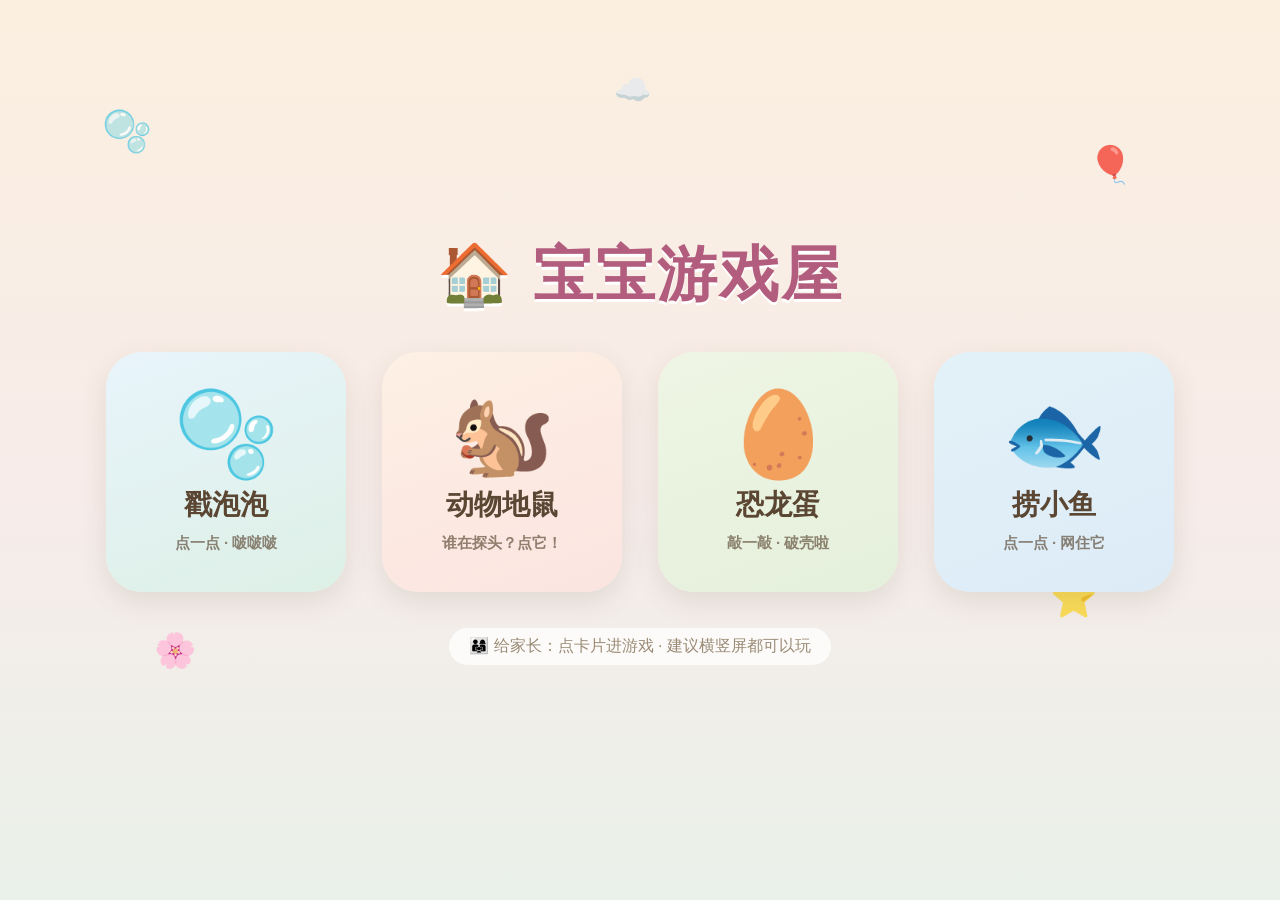
<file: index.html>
<!DOCTYPE html>
<html lang="zh-CN">
<head>
<meta charset="UTF-8">
<meta name="viewport" content="width=device-width, initial-scale=1.0, maximum-scale=1.0, user-scalable=no, viewport-fit=cover">
<meta name="apple-mobile-web-app-capable" content="yes">
<title>宝宝游戏屋 🏠</title>
<style>
  * { margin: 0; padding: 0; box-sizing: border-box; user-select: none; -webkit-user-select: none; -webkit-touch-callout: none; }
  html, body { width: 100%; height: 100%; overflow: hidden; position: fixed; }
  body {
    font-family: "PingFang SC", "Hiragino Sans GB", sans-serif;
    touch-action: none; overscroll-behavior: none;
    background: #F2EFE9;   /* 兜底色 */
  }

  /* 全屏背景层（iPad Safari 不渲染 body 渐变，用独立层） */
  #bg {
    position: fixed; inset: 0; z-index: 0; pointer-events: none;
    background: linear-gradient(180deg, #FBEFE0 0%, #F7ECE9 55%, #EAF1EA 100%);
  }

  /* 漂浮的装饰 emoji */
  .float {
    position: absolute; z-index: 1; pointer-events: none; opacity: .8;
    animation: floaty linear infinite;
  }
  @keyframes floaty {
    from { transform: translateY(0) rotate(-6deg); }
    50%  { transform: translateY(-18px) rotate(6deg); }
    to   { transform: translateY(0) rotate(-6deg); }
  }

  #wrap {
    position: relative; z-index: 5;
    height: 100%;
    display: flex; flex-direction: column; align-items: center; justify-content: center;
    gap: clamp(20px, 4vh, 36px);
    padding: max(20px, env(safe-area-inset-top)) 20px calc(20px + env(safe-area-inset-bottom));
  }

  h1 {
    font-size: clamp(34px, 8vw, 60px); color: #B25D7E;
    text-shadow: 0 3px 0 #fff;
    letter-spacing: 2px;
  }

  /* 游戏入口卡片 */
  .cards {
    display: flex; gap: clamp(16px, 4vw, 36px);
    flex-wrap: wrap; justify-content: center;
  }
  a.card {
    display: flex; flex-direction: column; align-items: center; justify-content: center;
    gap: 10px; text-decoration: none;
    width: clamp(150px, 34vw, 240px);
    height: clamp(150px, 34vw, 240px);
    border-radius: 36px;
    color: #5A4632; font-weight: 800;
    box-shadow: 0 10px 28px rgba(90,70,50,.12);
    transition: transform .15s ease;
    cursor: pointer;
  }
  a.card:active { transform: scale(.95); }
  .card .icon { font-size: clamp(52px, 12vw, 84px); line-height: 1; }
  .card .name { font-size: clamp(20px, 4.5vw, 28px); }
  .card .tag  { font-size: clamp(12px, 2.5vw, 15px); font-weight: 600; opacity: .65; }

  .card.bubble  { background: linear-gradient(160deg, #E8F4FB 0%, #DDF0E6 100%); }
  .card.mole    { background: linear-gradient(160deg, #FDF0E4 0%, #FBE4E0 100%); }
  .card.egg     { background: linear-gradient(160deg, #EFF5E4 0%, #E4F0DC 100%); }
  .card.fish    { background: linear-gradient(160deg, #E3F2F8 0%, #DCEBF6 100%); }

  /* 家长提示 */
  .tip {
    font-size: clamp(13px, 2.8vw, 16px); color: #9B8B76;
    background: rgba(255,255,255,.75);
    padding: 8px 20px; border-radius: 999px;
  }
</style>
</head>
<body>

<div id="bg"></div>

<!-- 漂浮装饰 -->
<div class="float" style="left:8%;  top:12%; font-size:40px; animation-duration:4s;">🫧</div>
<div class="float" style="left:85%; top:16%; font-size:36px; animation-duration:5s;">🎈</div>
<div class="float" style="left:12%; top:70%; font-size:34px; animation-duration:6s;">🌸</div>
<div class="float" style="left:82%; top:64%; font-size:38px; animation-duration:4.5s;">⭐</div>
<div class="float" style="left:48%; top:8%;  font-size:30px; animation-duration:7s;">☁️</div>

<div id="wrap">
  <h1>🏠 宝宝游戏屋</h1>

  <div class="cards">
    <a class="card bubble" href="bubble.html">
      <div class="icon">🫧</div>
      <div class="name">戳泡泡</div>
      <div class="tag">点一点 · 啵啵啵</div>
    </a>

    <a class="card mole" href="mole.html">
      <div class="icon">🐿️</div>
      <div class="name">动物地鼠</div>
      <div class="tag">谁在探头？点它！</div>
    </a>

    <a class="card egg" href="egg.html">
      <div class="icon">🥚</div>
      <div class="name">恐龙蛋</div>
      <div class="tag">敲一敲 · 破壳啦</div>
    </a>

    <a class="card fish" href="fish.html">
      <div class="icon">🐟</div>
      <div class="name">捞小鱼</div>
      <div class="tag">点一点 · 网住它</div>
    </a>
  </div>

  <div class="tip">👨‍👩‍👧 给家长：点卡片进游戏 · 建议横竖屏都可以玩</div>
</div>

<script>
// 空着：所有卡片都已可点
</script>
</body>
</html>
</file>
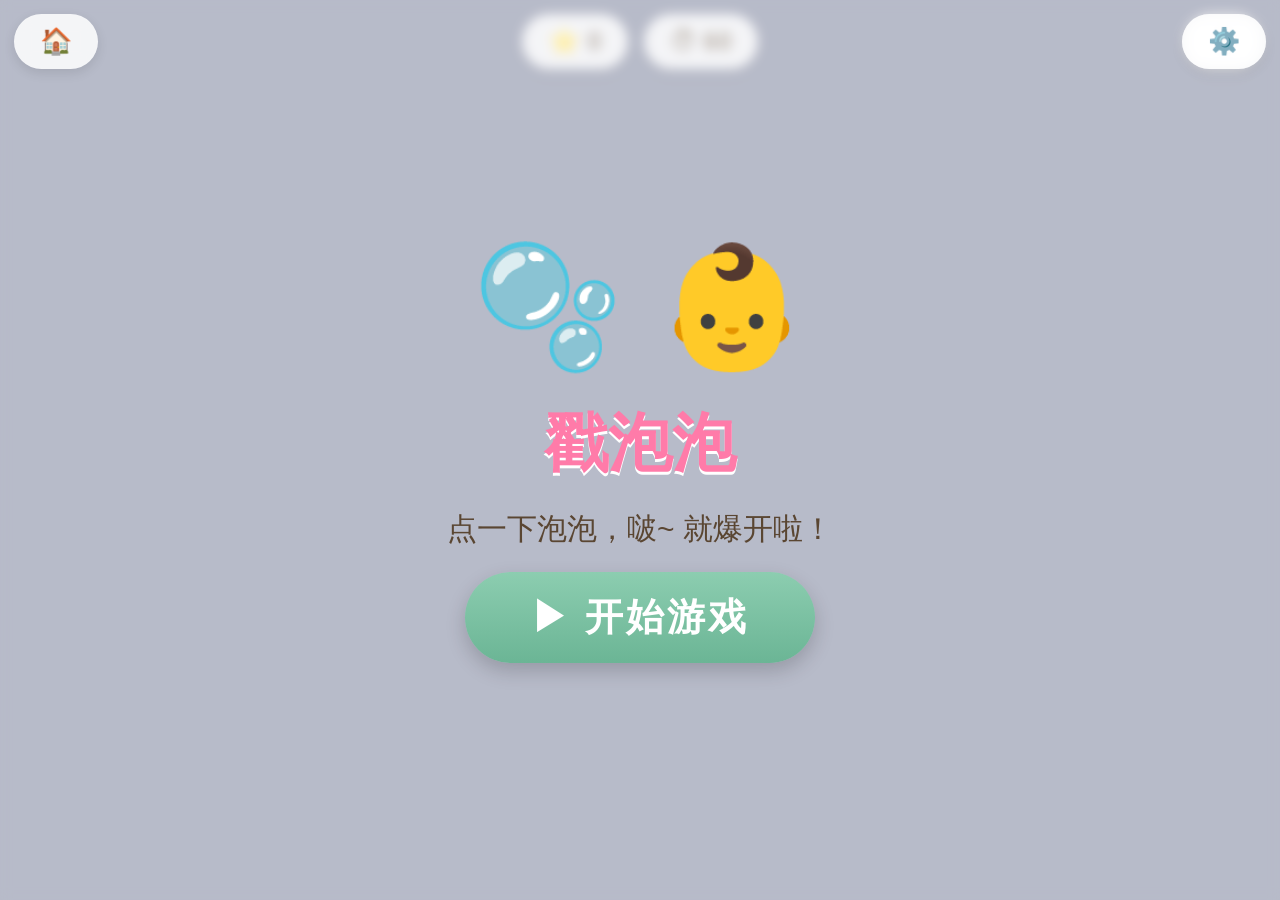
<file: bubble.html>
<!DOCTYPE html>
<html lang="zh-CN">
<head>
<meta charset="UTF-8">
<meta name="viewport" content="width=device-width, initial-scale=1.0, maximum-scale=1.0, user-scalable=no, viewport-fit=cover">
<meta name="apple-mobile-web-app-capable" content="yes">
<title>戳泡泡 🫧 宝宝的游戏</title>
<link rel="stylesheet" href="common.css">
<style>
  /* 本页主题配色 */
  body { --sky1:#DFEDF6; --sky2:#F2EFE9; --sky3:#FAF1E5; --gr1:#C4E3B2; --gr2:#ABD29B; --cl:rgba(255,255,255,.7); }
  body.theme-b { --sky1:#F9E9F0; --sky2:#F4EDF7; --sky3:#FDF3EE; --gr1:#F0D5DC; --gr2:#E7C3CF; --cl:rgba(255,255,255,.8); }
  body.theme-c { --sky1:#3E4A6B; --sky2:#4C5578; --sky3:#6B6480; --gr1:#3F5866; --gr2:#354A56; --cl:rgba(255,255,255,.16); }

  /* 泡泡 */
  .bubble {
    position: absolute;
    border-radius: 50%;
    display: flex; align-items: center; justify-content: center;
    z-index: 5;
    cursor: pointer;
    background:
      radial-gradient(circle at 30% 28%, rgba(255,255,255,.95) 0 12%, rgba(255,255,255,.35) 14% 22%, transparent 26%),
      radial-gradient(circle at 68% 75%, rgba(255,255,255,.25) 0 10%, transparent 14%);
    box-shadow: inset -6px -8px 18px rgba(255,255,255,.55), 0 6px 16px rgba(0,0,0,.08);
    animation: rise linear forwards;
  }
  @keyframes rise {
    from { transform: translateY(0) translateX(0); }
    to   { transform: translateY(calc(-115vh)) translateX(var(--sway, 20px)); }
  }
  .bubble .face { line-height: 1; filter: drop-shadow(0 2px 2px rgba(0,0,0,.1)); pointer-events: none; }
  @keyframes pop {
    0%   { transform: scale(1); opacity: 1; }
    60%  { transform: scale(1.45); opacity: .9; }
    100% { transform: scale(1.9); opacity: 0; }
  }
  .bubble.pop { animation: pop .3s ease-out forwards !important; pointer-events: none; }
</style>
</head>
<body class="theme-c">

<div id="bg"></div>
<div id="ground"></div>

<div id="hud">
  <div></div>
  <div class="hudMid">
  <div class="pill" id="scorePill">⭐ <span id="score">0</span></div>
  <div class="pill" id="timerPill">⏱ <span id="timer">60</span></div>
  </div>
  <button class="pill iconBtn" id="pauseBtn" title="暂停">⏸</button>
</div>

<div id="pauseOverlay">
  <div class="big">⏸️</div>
  <p>休息一下～</p>
  <div class="pauseTools">
    <button class="pill iconBtn" id="musicBtn" title="音乐开关">🎵</button>
    <button class="pill iconBtn" id="themeBtn" title="换背景">🎨</button>
  </div>
</div>

<div id="endOverlay">
  <div class="card">
    <h2>时间到！</h2>
    <div class="stars" id="endStars">⭐⭐⭐</div>
    <div class="num">你戳了 <span id="finalScore">0</span> 个泡泡，真棒！</div>
    <button class="pill" id="againBtn">▶ 再玩一次</button>
  </div>
</div>

<div id="start">
  <div class="demo">🫧 👶</div>
  <h1>戳泡泡</h1>
  <p>点一下泡泡，啵~ 就爆开啦！</p>
  <button id="startBtn">▶ 开始游戏</button>
</div>

<script>
// 页面配置（必须在 common.js 之前）
window.GAME_DURATION = 60;
window.GameHooks = {
  onStart: function () {
    setInterval(spawnBubble, 850);
    spawnBubble(); spawnBubble(); spawnBubble();
  },
  onTimeUp: function () { endGame(); },
  onReset: function () {}
};
</script>
<script src="common.js"></script>
<script>
const S = BG.state;
const { pick, burst, showPraise, vibrate, chirp } = BG;

// ---------- 泡泡 ----------
const faces = ['👶','🐯','🐰','🐻','🐼','🐸','🐵','🐷','⭐','🌸','🐠','🦄','🐥','🍓','🚗'];
const colors = [
  'rgba(255,150,190,.55)', 'rgba(150,200,255,.55)', 'rgba(255,210,120,.55)',
  'rgba(160,230,180,.55)', 'rgba(215,170,255,.55)', 'rgba(140,220,235,.55)'
];

function spawnBubble() {
  if (S.paused || S.over || document.hidden) return;
  const b = document.createElement('div');
  b.className = 'bubble';
  const base = Math.min(window.innerWidth, window.innerHeight);
  const size = Math.max(80, base * (0.10 + Math.random() * 0.09));
  b.style.width = b.style.height = size + 'px';
  b.style.left = (5 + Math.random() * 85) + 'vw';
  b.style.bottom = '-220px';
  b.style.background += ', radial-gradient(circle, ' + pick(colors) + ' 0 70%)';
  b.style.animationDuration = (12 + Math.random() * 8) + 's';
  b.style.setProperty('--sway', (Math.random()*60-30) + 'px');

  const f = document.createElement('div');
  f.className = 'face';
  f.style.fontSize = size * 0.5 + 'px';
  f.textContent = pick(faces);
  b.appendChild(f);

  b.addEventListener('pointerdown', e => { e.stopPropagation(); popBubble(b); });
  setTimeout(() => b.remove(), parseFloat(b.style.animationDuration) * 1000 + 500);
  document.body.appendChild(b);
}

function popBubble(b) {
  if (b.classList.contains('pop')) return;
  b.classList.add('pop');
  const r = b.getBoundingClientRect();
  const cx = r.left + r.width/2, cy = r.top + r.height/2;

  burst(cx, cy, 10, ['✨','⭐','💫','🌟','🌸']);
  showPraise(cx, cy - r.width*0.3, pick(['真棒！','哇～','好耶！','啵！','厉害！','嘻嘻','太棒啦','再来一个！']));
  BG.addScore(1);
  chirp(500 + Math.random() * 300, Math.random() < 0.15);
  vibrate(25);
  setTimeout(() => b.remove(), 350);
}

// 点空白处：冒涟漪 + 小泡泡 + 音效
document.addEventListener('pointerdown', e => {
  if (!S.started || S.paused || S.over) return;
  if (e.target.closest('#hud') || e.target.closest('#start') || e.target.closest('#endOverlay')) return;
  if (BG.tooManyPointers()) return;

  const rip = document.createElement('div');
  const rs = 90 + Math.random() * 40;
  rip.className = 'ripple';
  rip.style.width = rip.style.height = rs + 'px';
  rip.style.left = (e.clientX - rs/2) + 'px';
  rip.style.top = (e.clientY - rs/2) + 'px';
  document.body.appendChild(rip);
  setTimeout(() => rip.remove(), 550);

  const b = document.createElement('div');
  b.className = 'bubble';
  const size = 70 + Math.random() * 50;
  b.style.width = b.style.height = size + 'px';
  b.style.left = (e.clientX - size/2) + 'px';
  b.style.top = (e.clientY - size/2) + 'px';
  b.style.background += ', radial-gradient(circle, ' + pick(colors) + ' 0 70%)';
  b.style.animation = 'pop .4s ease-out forwards';
  b.style.pointerEvents = 'none';
  document.body.appendChild(b);
  BG.playBlip();
  vibrate(10);
  setTimeout(() => b.remove(), 450);
});

// ---------- 结算 ----------
function endGame() {
  const stars = S.score >= 25 ? '⭐⭐⭐⭐⭐' : S.score >= 15 ? '⭐⭐⭐⭐' : S.score >= 8 ? '⭐⭐⭐' : S.score >= 3 ? '⭐⭐' : '⭐';
  document.getElementById('endStars').textContent = stars;
  document.getElementById('finalScore').textContent = S.score;
  document.getElementById('endOverlay').style.display = 'flex';
}
</script>
</body>
</html>
</file>
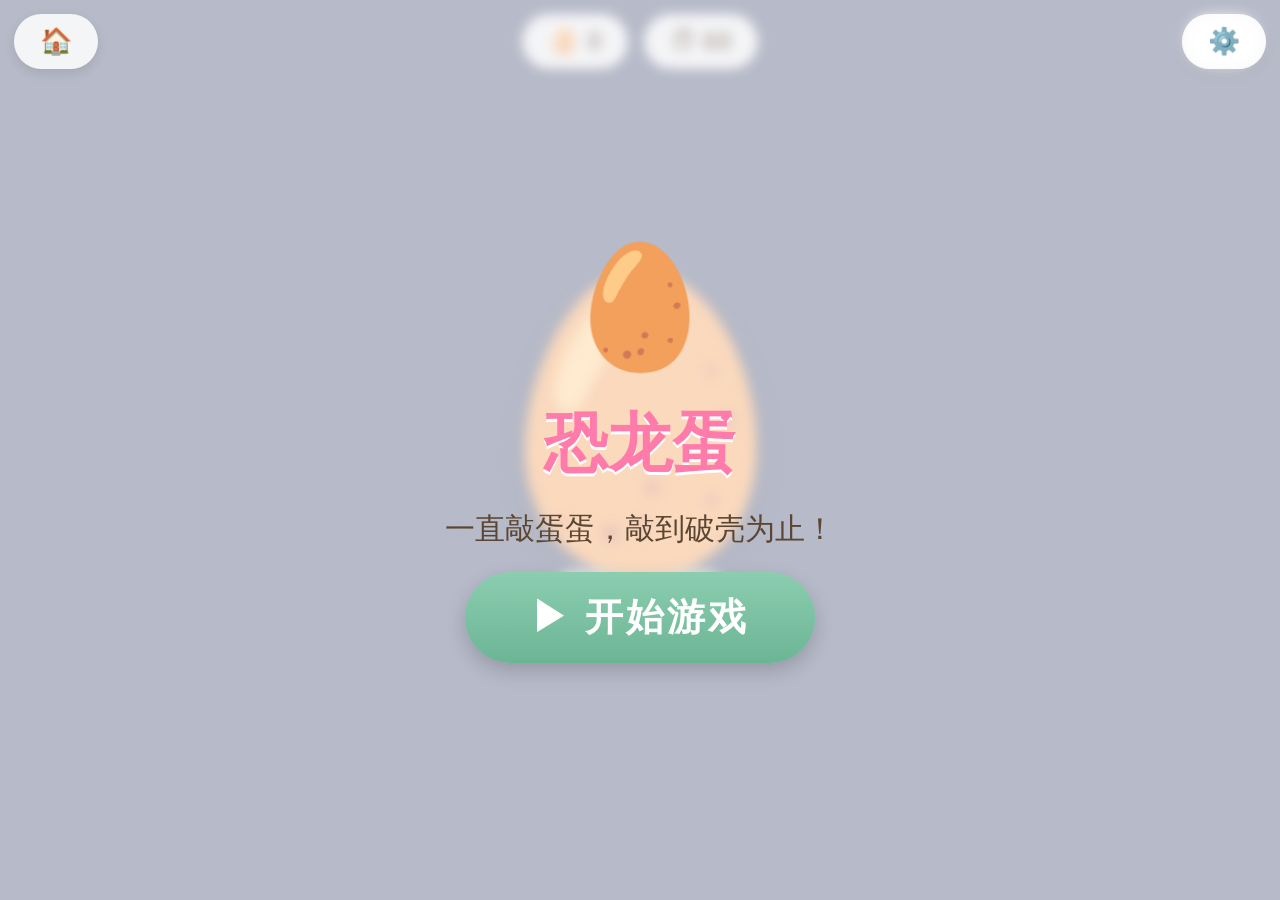
<file: egg.html>
<!DOCTYPE html>
<html lang="zh-CN">
<head>
<meta charset="UTF-8">
<meta name="viewport" content="width=device-width, initial-scale=1.0, maximum-scale=1.0, user-scalable=no, viewport-fit=cover">
<meta name="apple-mobile-web-app-capable" content="yes">
<title>恐龙蛋 🥚 敲一敲破壳啦</title>
<link rel="stylesheet" href="common.css">
<style>
  /* 本页主题配色 */
  body { --sky1:#E9F3DC; --sky2:#F4F0DE; --sky3:#FBF1E2; --gr1:#AED898; --gr2:#97C783; --cl:rgba(255,255,255,.7); }
  body.theme-b { --sky1:#F9E9F0; --sky2:#F4EDF7; --sky3:#FDF3EE; --gr1:#F0D5DC; --gr2:#E7C3CF; --cl:rgba(255,255,255,.8); }
  body.theme-c { --sky1:#3E4A6B; --sky2:#4C5578; --sky3:#6B6480; --gr1:#3F5866; --gr2:#354A56; --cl:rgba(255,255,255,.16); }

  /* 舞台 */
  #stage { position: fixed; inset: 0; display: flex; align-items: center; justify-content: center; z-index: 5; flex-direction: column; gap: 8px; }
  #eggWrap { position: relative; cursor: pointer; }
  #egg {
    font-size: clamp(150px, 32vh, 280px); line-height: 1;
    filter: drop-shadow(0 12px 20px rgba(0,0,0,.18));
    display: block;
  }
  #eggWrap.wobble #egg { animation: wobble .32s ease; }
  @keyframes wobble { 25% { transform: rotate(-8deg) scale(1.04); } 60% { transform: rotate(7deg); } 100% { transform: rotate(0); } }
  #eggWrap.drop #egg { animation: dropin .55s ease; }
  @keyframes dropin { from { transform: translateY(-60vh); } to { transform: translateY(0); } }

  /* 裂纹 */
  .crack { position: absolute; background: rgba(96,64,34,.8); border-radius: 4px; opacity: 0; transition: opacity .25s; pointer-events: none; }
  #eggWrap.c1 .k1, #eggWrap.c2 .k2, #eggWrap.c3 .k3 { opacity: 1; }
  .k1 { width: 30%; height: 5px; left: 32%; top: 36%; transform: rotate(-24deg); }
  .k2 { width: 24%; height: 5px; left: 44%; top: 52%; transform: rotate(18deg); }
  .k3 { width: 28%; height: 5px; left: 28%; top: 64%; transform: rotate(-14deg); }

  /* 破壳的小家伙 */
  #baby { font-size: clamp(150px, 32vh, 280px); line-height: 1; display: none; filter: drop-shadow(0 12px 20px rgba(0,0,0,.18)); }
  #baby.show, #baby.leave { display: block; }
  #baby.show { animation: hatch .55s ease; }
  @keyframes hatch { from { transform: scale(.2) rotate(-25deg); } 60% { transform: scale(1.25) rotate(10deg); } to { transform: scale(1); } }
  #baby.leave { animation: walkoff 1.3s ease forwards; }
  @keyframes walkoff { to { transform: translateX(75vw); opacity: 0; } }

  #counter { font-size: clamp(18px, 4vw, 26px); color: #7A6A55; font-weight: 800; background: rgba(255,255,255,.7); padding: 8px 22px; border-radius: 999px; }
</style>
</head>
<body class="theme-c">

<div id="bg"></div>

<div id="hud">
  <div></div>
  <div class="hudMid">
  <div class="pill" id="scorePill">🥚 <span id="score">0</span></div>
  <div class="pill" id="timerPill">⏱ <span id="timer">60</span></div>
  </div>
  <button class="pill iconBtn" id="pauseBtn" title="暂停">⏸</button>
</div>

<div id="stage">
  <div id="eggWrap" class="drop">
    <div id="egg">🥚</div>
    <div class="crack k1"></div>
    <div class="crack k2"></div>
    <div class="crack k3"></div>
  </div>
  <div id="baby"></div>
  <div id="counter">破壳啦 0 只</div>
</div>

<div id="pauseOverlay">
  <div class="big">⏸️</div>
  <p>休息一下～</p>
  <div class="pauseTools">
    <button class="pill iconBtn" id="musicBtn" title="音乐开关">🎵</button>
    <button class="pill iconBtn" id="themeBtn" title="换背景">🎨</button>
  </div>
</div>

<div id="endOverlay">
  <div class="card">
    <h2>时间到！</h2>
    <div class="stars" id="endStars">⭐⭐⭐</div>
    <div class="num">你孵出了 <span id="finalScore">0</span> 只小家伙！</div>
    <div id="dex"></div>
    <div class="num" style="font-size: clamp(14px,3vw,18px); color:#9B8B76;">图鉴（孵出来过的都会亮）</div>
    <button class="pill" id="againBtn">▶ 再玩一次</button>
  </div>
</div>

<div id="start">
  <div class="demo">🥚</div>
  <h1>恐龙蛋</h1>
  <p>一直敲蛋蛋，敲到破壳为止！</p>
  <button id="startBtn">▶ 开始游戏</button>
</div>

<script>
// 页面配置（必须在 common.js 之前）
window.GAME_DURATION = 60;
window.GameHooks = {
  onStart: function () {},
  onTimeUp: function () { endGame(); },
  onReset: function () { resetEgg(); }
};
</script>
<script src="common.js"></script>
<script>
const S = BG.state;
const { burst, showPraise, vibrate, retrigger } = BG;

// ---------- 孵蛋 ----------
const SPECIES = ['🦕','🦖','🐲','🐣'];
const seen = new Set();
let taps = 0, needed = 14, hatching = false;

const eggWrap = document.getElementById('eggWrap');
const babyEl = document.getElementById('baby');
const counterEl = document.getElementById('counter');

eggWrap.addEventListener('pointerdown', e => {
  e.stopPropagation();
  if (!S.started || S.paused || S.over || hatching) return;
  if (BG.tooManyPointers()) return;
  taps++;
  retrigger(eggWrap, 'wobble');
  BG.tone(280 + taps * 28, { type: 'triangle', vol: .22, dur: .14, slide: (280 + taps * 28) * 1.5 });
  vibrate(14);
  if (taps >= needed * 0.35) eggWrap.classList.add('c1');
  if (taps >= needed * 0.65) eggWrap.classList.add('c2');
  if (taps >= needed * 0.9)  eggWrap.classList.add('c3');
  if (taps >= needed) hatch();
});

function hatch() {
  hatching = true;
  const species = SPECIES[Math.floor(Math.random() * SPECIES.length)];
  eggWrap.style.display = 'none';
  babyEl.textContent = species;
  babyEl.classList.add('show');
  BG.addScore(1);
  counterEl.textContent = '破壳啦 ' + S.score + ' 只';
  seen.add(species);

  const r = babyEl.getBoundingClientRect();
  burst(r.left + r.width/2, r.top + r.height/2, 16, ['✨','⭐','💫','🌟','🎉']);
  showPraise(r.left + r.width/2, r.top + 30, species === '🐣' ? '哇！是小鸡！' : '破壳啦！');
  BG.fanfare();
  vibrate([30, 40, 30]);

  setTimeout(() => { babyEl.classList.remove('show'); void babyEl.offsetWidth; babyEl.classList.add('leave'); }, 1500);
  setTimeout(() => {
    babyEl.classList.remove('leave');
    taps = 0;
    needed = Math.min(30, 14 + S.score * 2);
    eggWrap.classList.remove('c1', 'c2', 'c3');
    eggWrap.style.display = 'block';
    retrigger(eggWrap, 'drop');
    hatching = false;
  }, 2900);
}

// 点空白处
document.addEventListener('pointerdown', e => {
  if (!S.started || S.paused || S.over) return;
  if (e.target.closest('#hud') || e.target.closest('#start') || e.target.closest('#endOverlay')) return;
  if (e.target.closest('#eggWrap')) return;
  if (BG.tooManyPointers()) return;
  const rip = document.createElement('div');
  const rs = 80 + Math.random() * 40;
  rip.className = 'ripple';
  rip.style.width = rip.style.height = rs + 'px';
  rip.style.left = (e.clientX - rs/2) + 'px'; rip.style.top = (e.clientY - rs/2) + 'px';
  document.body.appendChild(rip);
  setTimeout(() => rip.remove(), 550);
  BG.playBlip();
  vibrate(8);
});

// ---------- 结算 ----------
function endGame() {
  const stars = S.score >= 6 ? '⭐⭐⭐⭐⭐' : S.score >= 5 ? '⭐⭐⭐⭐' : S.score >= 3 ? '⭐⭐⭐' : S.score >= 2 ? '⭐⭐' : '⭐';
  document.getElementById('endStars').textContent = stars;
  document.getElementById('finalScore').textContent = S.score;
  const dex = document.getElementById('dex');
  dex.innerHTML = '';
  SPECIES.forEach(sp => {
    const el = document.createElement('span');
    el.textContent = sp;
    if (seen.has(sp)) el.classList.add('seen');
    dex.appendChild(el);
  });
  document.getElementById('endOverlay').style.display = 'flex';
}

function resetEgg() {
  seen.clear();
  taps = 0; needed = 14; hatching = false;
  babyEl.classList.remove('show', 'leave');
  eggWrap.classList.remove('c1', 'c2', 'c3');
  eggWrap.style.display = 'block';
  retrigger(eggWrap, 'drop');
  counterEl.textContent = '破壳啦 0 只';
}
</script>
</body>
</html>
</file>
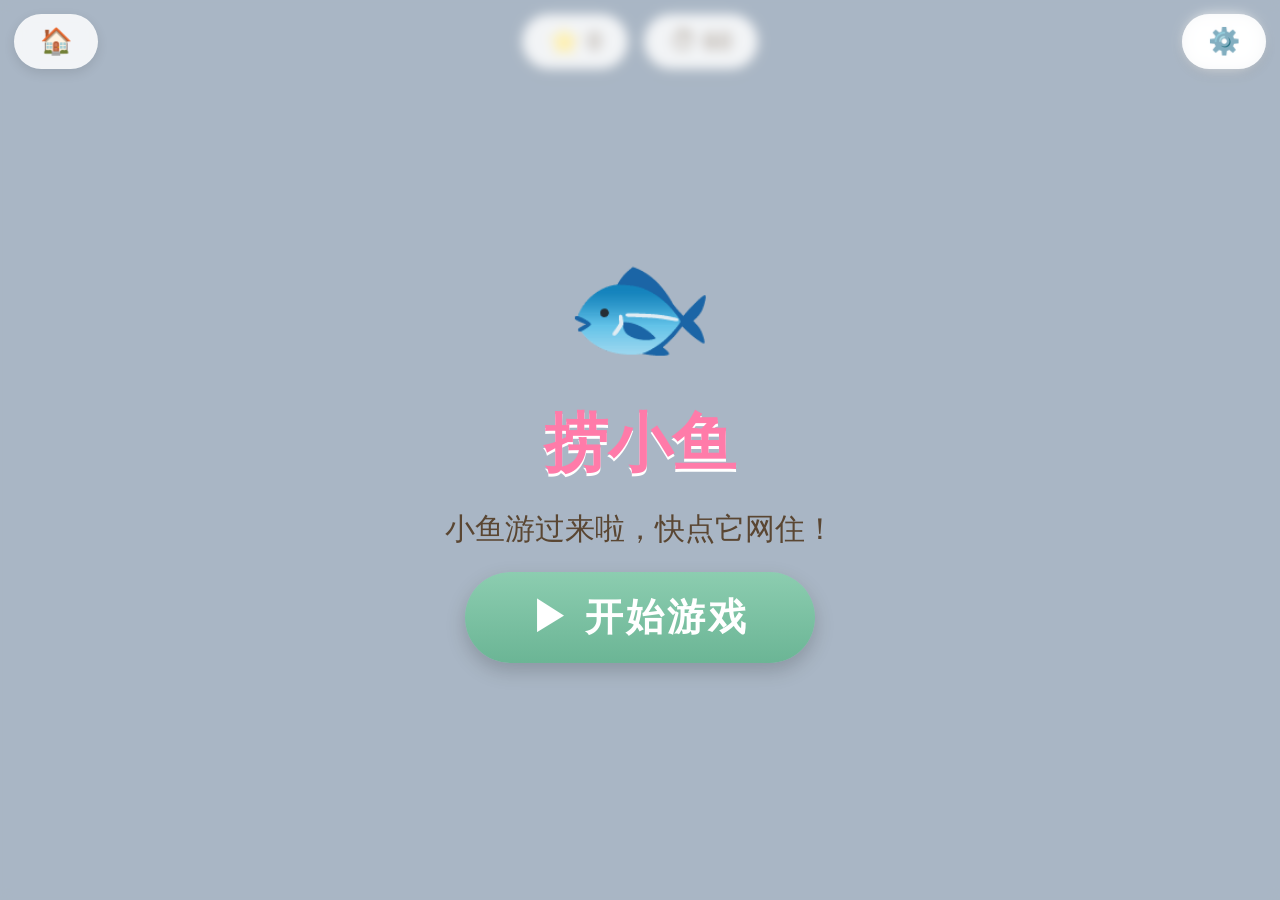
<file: fish.html>
<!DOCTYPE html>
<html lang="zh-CN">
<head>
<meta charset="UTF-8">
<meta name="viewport" content="width=device-width, initial-scale=1.0, maximum-scale=1.0, user-scalable=no, viewport-fit=cover">
<meta name="apple-mobile-web-app-capable" content="yes">
<title>捞小鱼 🐟 点一点网住它</title>
<link rel="stylesheet" href="common.css">
<style>
  /* 本页主题配色（交给 common.css 的背景层用） */
  body { --sky1:#CFE9F8; --sky2:#BFE0F2; --sky3:#9FD0E8; --gr1:#E8D9A8; --gr2:#DCC98F; --cl:rgba(255,255,255,.55); }
  body.theme-b { --sky1:#FBE4E8; --sky2:#F6D8E4; --sky3:#EFC9DC; --gr1:#F0D5DC; --gr2:#E7C3CF; --cl:rgba(255,255,255,.7); }
  body.theme-c { --sky1:#1F3A5C; --sky2:#2A4A6E; --sky3:#36587A; --gr1:#3A4A5A; --gr2:#2E3C4A; --cl:rgba(255,255,255,.14); }
  body #ground { height: 10vh; }

  /* 鱼：外层负责横向游动，内层负责上下浮动和表情 */
  .fish {
    position: absolute; z-index: 5; left: 0;
    transform: translateX(0);
    animation: swimX linear forwards;
    will-change: transform;
  }
  @keyframes swimX { from { transform: translateX(0); } to { transform: translateX(var(--dx)); } }
  .bob { display: block; animation: bobY 1.3s ease-in-out infinite; line-height: 1; filter: drop-shadow(0 4px 6px rgba(0,20,60,.2)); cursor: pointer; }
  @keyframes bobY { 50% { transform: translateY(-12px); } }
  .bob.flip { transform: scaleX(-1); }
  .bob.gold { text-shadow: 0 0 14px rgba(255,210,70,.95); }
  .bob.caught { animation: caught .45s ease forwards !important; pointer-events: none; }
  @keyframes caught { 40% { transform: scale(1.4) rotate(-8deg); } 100% { transform: scale(.5) translateY(-90px); opacity: 0; } }
  .bob.escape { animation: escTuck .45s ease-in forwards !important; pointer-events: none; }
  @keyframes escTuck { 30% { transform: rotate(-12deg) scale(.92); } 100% { transform: rotate(10deg) scale(.85); } }
  .bob.giggle { animation: giggle .5s ease !important; }
  @keyframes giggle { 25% { transform: rotate(-10deg) scale(1.15); } 75% { transform: rotate(10deg) scale(1.15); } }

  /* 大波预警横幅 */
  #waveWarn {
    position: fixed; left: 50%; top: 16vh; transform: translateX(-50%);
    z-index: 15; display: none; pointer-events: none; white-space: nowrap;
    background: rgba(255,255,255,.94); color: #C97B6B;
    font-size: clamp(20px, 4.5vw, 30px); font-weight: 800;
    padding: 14px 32px; border-radius: 999px;
    box-shadow: 0 6px 20px rgba(0,0,0,.18);
    animation: wavePulse .55s ease-in-out infinite alternate;
  }
  @keyframes wavePulse { from { transform: translateX(-50%) scale(1); } to { transform: translateX(-50%) scale(1.07); } }

  /* 上浮的环境气泡 */
  .bub { position: absolute; z-index: 1; pointer-events: none; opacity: .5; animation: riseup linear forwards; }
  @keyframes riseup { from { transform: translateY(0); opacity: .5; } to { transform: translateY(-110vh); opacity: 0; } }
</style>
</head>
<body class="theme-c">

<div id="bg"></div>
<div id="ground"></div>

<div id="hud">
  <div></div>
  <div class="hudMid">
  <div class="pill" id="scorePill">⭐ <span id="score">0</span></div>
  <div class="pill" id="timerPill">⏱ <span id="timer">60</span></div>
  </div>
  <button class="pill iconBtn" id="pauseBtn" title="暂停">⏸</button>
</div>

<div id="pauseOverlay">
  <div class="big">⏸️</div>
  <p>休息一下～</p>
  <div class="pauseTools">
    <button class="pill iconBtn" id="musicBtn" title="音乐开关">🎵</button>
    <button class="pill iconBtn" id="themeBtn" title="换背景">🎨</button>
  </div>
</div>

<div id="waveWarn">🌊 即将有一大波生物来袭！</div>

<div id="endOverlay">
  <div class="card">
    <h2>时间到！</h2>
    <div class="stars" id="endStars">⭐⭐⭐</div>
    <div class="num">你网到了 <span id="finalFish">0</span> 条小鱼！</div>
    <div class="num" style="font-size: clamp(14px,3vw,18px); color:#9B8B76;">得分 <span id="finalScore">0</span> 分</div>
    <div id="dex"></div>
    <div class="num" style="font-size: clamp(14px,3vw,18px); color:#9B8B76;">这局网到的海底朋友 👆</div>
    <button class="pill" id="againBtn">▶ 再玩一次</button>
  </div>
</div>

<div id="start">
  <div class="demo">🐟</div>
  <h1>捞小鱼</h1>
  <p>小鱼游过来啦，快点它网住！</p>
  <button id="startBtn">▶ 开始游戏</button>
</div>

<script>
// 页面配置（必须在 common.js 之前）
window.GAME_DURATION = 60;
window.GameHooks = {
  onStart: function () { scheduleFish(); scheduleStar(); },
  onTimeUp: function () { endGame(); },
  onReset: function () { caughtCount = 0; }
};
</script>
<script src="common.js"></script>
<script>
const S = BG.state;
const { pick, burst, showPraise, vibrate, tone } = BG;

// ---------- 生物表：按「平均点击次数抓到一条」标定（30 万次模拟验证） ----------
// 一档平均 1.2 次 · 二档 2 次 · 三档 3.2 次 · 大鲨鱼 4.5 次
// p = 每次点击抓到概率；f = 没抓到这一次后直接溜走的概率（大鲨鱼 25% 封顶，体型越小越低）
const CREATURES = [
  { s: '🦐', sz: 0.70, score: 1, p: 0.83, f: 0.05, w: 24 },  // 一档：平均 1.2 次到手，最常见
  { s: '🐟', sz: 0.80, score: 1, p: 0.83, f: 0.07, w: 24 },
  { s: '🦀', sz: 0.90, score: 1, p: 0.83, f: 0.09, w: 20 },
  { s: '🐠', sz: 1.00, score: 2, p: 0.50, f: 0.11, w: 16 },  // 二档：平均 2 次
  { s: '🐡', sz: 1.15, score: 2, p: 0.50, f: 0.13, w: 14 },
  { s: '🪼', sz: 1.20, score: 3, p: 0.50, f: 0.15, w: 11 },
  { s: '🐢', sz: 1.30, score: 3, p: 0.50, f: 0.17, w: 9 },
  { s: '🦑', sz: 1.40, score: 4, p: 0.31, f: 0.19, w: 6 },   // 三档：平均 3.2 次，越来越少
  { s: '🐙', sz: 1.55, score: 5, p: 0.31, f: 0.21, w: 5 },
  { s: '🐬', sz: 1.65, score: 6, p: 0.31, f: 0.23, w: 3 },   // 海豚：全场普通生物里最稀有
];
const GOLDEN = { s: '⭐', sz: 0.90, score: 10, p: 1.0, f: 0 };       // 金海星：百分百抓到但飞快，+10 全场最高分
const SHARK  = { s: '🦈', sz: 1.80, score: 8, p: 0.22, f: 0.25 };   // 大鲨鱼：平均 4.5 次才到手的大奖，25% 概率溜走
const seen = new Set();
let caughtCount = 0;   // 本局网到的条数（与得分分开统计）

function pickSpecies() {
  if (Math.random() < 0.08) return SHARK;   // 鲨鱼约 8%
  const total = CREATURES.reduce((a, c) => a + c.w, 0);
  let r = Math.random() * total;
  for (const c of CREATURES) { r -= c.w; if (r <= 0) return c; }
  return CREATURES[0];
}

// 金海星：不混在普通刷新里，改为每 8~12 秒随机光顾一次（独立计时，暂停时跳过该次）
function scheduleStar() {
  const delay = 8000 + Math.random() * 4000;
  setTimeout(() => {
    if (S.started && !S.paused && !S.over && !document.hidden) spawnFish(GOLDEN);
    scheduleStar();
  }, delay);
}

// 环境气泡
setInterval(() => {
  if (!S.started || S.paused || S.over || document.hidden) return;
  const b = document.createElement('div');
  b.className = 'bub';
  b.textContent = '🫧';
  b.style.fontSize = (14 + Math.random() * 22) + 'px';
  b.style.left = (Math.random() * 96) + 'vw';
  b.style.bottom = '-40px';
  b.style.animationDuration = (5 + Math.random() * 5) + 's';
  document.body.appendChild(b);
  setTimeout(() => b.remove(), 11000);
}, 900);

function scheduleFish() {
  // 基线间隔 1.2s 起步、随时间加快到约 0.95s；大波期间再减半
  const delay = Math.max(900, 1200 - (60 - S.timeLeft) * 2) * (waveActive ? 0.5 : 1);
  setTimeout(() => { spawnFish(); scheduleFish(); }, delay);
}

const MAX_FISH = 8;      // 同屏普通生物上限（大波期间放宽到 12；金海星不受限）
let liveCount = 0;

function spawnFish(force) {
  if (!S.started || S.paused || S.over || document.hidden) return;
  const c = force || pickSpecies();
  const golden = c === GOLDEN, shark = c === SHARK;
  if (!golden && liveCount >= (waveActive ? 12 : MAX_FISH)) return;   // 屏上够多了，这条不刷

  const f = document.createElement('div');
  f.className = 'fish';
  const dir = Math.random() < 0.5 ? 1 : -1;          // 1 = 从左往右
  f.style.top = (16 + Math.random() * 58) + 'vh';
  const dur = golden ? 2000 : (5500 + Math.random() * 4500);   // 金海星百分百能抓，但飞快掠过拼手速
  if (dir === 1) { f.style.left = '-14vw'; f.style.setProperty('--dx', '118vw'); }
  else { f.style.left = '104vw'; f.style.setProperty('--dx', '-118vw'); }
  f.style.animationDuration = dur + 'ms';

  const bob = document.createElement('span');
  bob.className = 'bob' + (dir === 1 ? ' flip' : '') + (golden ? ' gold' : '');
  bob.textContent = c.s;
  const base = Math.max(48, Math.min(window.innerWidth * 0.09, 88));
  bob.style.fontSize = base * c.sz + 'px';
  f.appendChild(bob);

  let misses = 0;   // 这条鱼被点空了几次（第一次失误保底不溜）
  let dashing = false;   // 正在躲闪冲刺中（冲刺期间的点击忽略，防止动画叠加）

  // 躲闪冲刺：快速游一小段（前方快到屏幕边就掉头），冲完恢复原速游完剩下的路
  function dodgeDash() {
    if (dashing) return;
    dashing = true;
    const totalPx = window.innerWidth * 1.18;   // 与 --dx 的 118vw 一致
    const speed = totalPx / dur;                // 原匀速游动的线速度（px/ms）
    const tr = getComputedStyle(f).transform;
    let curX = 0;
    if (tr && tr !== 'none') {
      const parts = tr.match(/matrix\(([^)]+)\)/);
      if (parts) curX = parseFloat(parts[1].split(',')[4]) || 0;
    }
    const remForward = Math.abs(totalPx * dir - curX);   // 前方到原终点还剩多少路
    const dashPx = totalPx * 0.22;                       // 冲一小段
    const turn = remForward < dashPx * 1.6;              // 前方快到头就掉头，防止冲出屏幕
    const sign = turn ? -dir : dir;
    if (turn) bob.classList.toggle('flip');              // 掉头换个方向游
    const dashDur = 480;
    const afterDashX = curX + sign * dashPx;
    // 先把当前位置写进基础样式，再停 CSS 动画、取消旧的接管动画 —— 防止闪回起点造成残影
    f.style.transform = 'translateX(' + curX + 'px)';
    f.style.animation = 'none';
    f.getAnimations().forEach(a => a.cancel());
    f.animate(
      [{ transform: 'translateX(' + curX + 'px)' }, { transform: 'translateX(' + afterDashX + 'px)' }],
      { duration: dashDur, easing: 'ease-out', fill: 'forwards' }
    );
    // 冲完以原来的线速度游到终点：剩余距离 ÷ 原速度 = 剩余时间，速度和躲闪前完全一致
    const endX = totalPx * dir;
    const remainMs = Math.max(250, Math.abs(endX - afterDashX) / speed);
    f.animate(
      [{ transform: 'translateX(' + afterDashX + 'px)' }, { transform: 'translateX(' + endX + 'px)' }],
      { duration: remainMs, easing: 'linear', fill: 'forwards', delay: dashDur }
    );
    // 移除时间跟着实际路程走（掉头后路程变长，固定定时器会让鱼游一半就消失）
    clearTimeout(removeTimer);
    removeTimer = setTimeout(removeFish, dashDur + remainMs + 300);
    setTimeout(() => { dashing = false; }, dashDur + 120);
  }

  bob.addEventListener('pointerdown', e => {
    e.stopPropagation();
    if (bob.classList.contains('caught') || bob.classList.contains('escape') || bob.classList.contains('giggle') || dashing) return;
    if (BG.tooManyPointers()) return;

    // 概率判定：越小越好抓
    if (Math.random() < c.p) {
      bob.classList.add('caught');
      BG.addScore(c.score);
      caughtCount++;
      seen.add(c.s);
      const r = bob.getBoundingClientRect();
      burst(r.left + r.width/2, r.top + r.height/2, golden ? 14 : (shark ? 18 : 8), golden ? ['⭐','✨','💫'] : (shark ? ['💦','✨','⭐','🎉'] : ['💦','✨','🫧']));
      if (golden) showPraise(r.left + r.width/2, r.top, '金色海星！+10');
      else if (shark) showPraise(r.left + r.width/2, r.top, '大鲨鱼！+' + c.score);
      else if (Math.random() < 0.35) showPraise(r.left + r.width/2, r.top, pick(['抓到啦！','扑通！','好鱼！','哇']));
      // 抓到音效：咚咚水声 + 小琶音（鲨鱼加一段低音吼）
      tone(300, { slide: 140, dur: .2, vol: .3 });
      tone(880, { t0: .1, dur: .3, vol: .15 });
      if (golden) tone(1568, { t0: .2, dur: .35, vol: .15 });
      if (shark) { tone(160, { t0: .15, type: 'sawtooth', slide: 90, dur: .5, vol: .22 }); tone(1046, { t0: .3, dur: .4, vol: .15 }); tone(1318, { t0: .4, dur: .45, vol: .15 }); }
      vibrate(golden ? 40 : (shark ? [40, 60, 40] : 22));
      setTimeout(removeFish, 500);
    } else {
      // 没抓到：第一次失误保底只是躲一下（让宝宝看到还能再点），
      // 从第二次失误起才按体型掷溜走骰（越大越容易溜）
      misses++;
      if (misses >= 2 && Math.random() < c.f) {
        bob.classList.add('escape');
        showPraise(e.clientX, e.clientY - 20, pick(['嗖——溜走啦！','哎呀，跑了！','好滑，追不上！']));
        // 溜走表现：整条鱼沿原来游的方向加速冲出屏幕（而不是原地消失）
        const tr = getComputedStyle(f).transform;
        let curX = 0;
        if (tr && tr !== 'none') {
          const parts = tr.match(/matrix\(([^)]+)\)/);
          if (parts) curX = parseFloat(parts[1].split(',')[4]) || 0;
        }
        const dashPx = (dir === 1 ? 1.25 : -1.25) * window.innerWidth;
        // 同样先把当前位置写进基础样式、清掉旧动画再接管，防止闪回起点的残影
        f.style.transform = 'translateX(' + curX + 'px)';
        f.style.animation = 'none';
        f.getAnimations().forEach(a => a.cancel());
        f.animate(
          [{ transform: 'translateX(' + curX + 'px)' }, { transform: 'translateX(' + (curX + dashPx) + 'px)' }],
          { duration: 420, easing: 'ease-in', fill: 'forwards' }
        );
        tone(400, { type: 'triangle', slide: 900, dur: .25, vol: .15 });
        vibrate(8);
        setTimeout(removeFish, 600);
      } else {
        // 没抓到也没溜：快速游一小段让你追着点（鲨鱼边咯咯笑边窜）
        if (shark) {
          bob.classList.add('giggle');
          showPraise(e.clientX, e.clientY - 20, '抓不到我～');
          tone(900, { type: 'triangle', vol: .18, dur: .1 });
          tone(700, { type: 'triangle', vol: .18, dur: .1, t0: .08 });
          tone(550, { type: 'triangle', vol: .18, dur: .1, t0: .16 });
          setTimeout(() => bob.classList.remove('giggle'), 600);
        } else if (Math.random() < 0.5) {
          showPraise(e.clientX, e.clientY - 20, pick(['再点一次！','扑空啦','加油！','往哪儿跑！']));
        }
        dodgeDash();
        tone(420, { type: 'triangle', slide: 720, dur: .18, vol: .14 });
        vibrate(8);
      }
    }
  });

  document.body.appendChild(f);
  liveCount++;
  let removed = false;   // 防止自然到点与被抓/溜走的定时器重复扣减
  const removeFish = () => { if (removed) return; removed = true; liveCount--; f.remove(); };
  let removeTimer = setTimeout(removeFish, dur + 300);
}

// 点空白处：水花涟漪
document.addEventListener('pointerdown', e => {
  if (!S.started || S.paused || S.over) return;
  if (e.target.closest('#hud') || e.target.closest('#start') || e.target.closest('#endOverlay')) return;
  if (BG.tooManyPointers()) return;
  const rip = document.createElement('div');
  const rs = 80 + Math.random() * 40;
  rip.className = 'ripple';
  rip.style.width = rip.style.height = rs + 'px';
  rip.style.left = (e.clientX - rs/2) + 'px'; rip.style.top = (e.clientY - rs/2) + 'px';
  document.body.appendChild(rip);
  setTimeout(() => rip.remove(), 550);
  BG.playBlip();
  vibrate(8);
});

// ---------- 大波：每局一次 —— 第 42 秒预警，第 45 秒来临并持续 10 秒（至第 55 秒） ----------
// 相位按游戏时间推算（elapsed = 60 - 剩余），暂停时倒计时冻结、相位自动停住不会错拍
let waveActive = false, waveState = '';
const waveWarnEl = document.getElementById('waveWarn');
setInterval(() => {
  if (!S.started || S.over) {   // 未开始/已结束：复位
    if (waveState) { waveState = ''; waveActive = false; waveWarnEl.style.display = 'none'; }
    return;
  }
  const elapsed = 60 - S.timeLeft;
  if (elapsed >= 42 && elapsed < 45) {
    // 预警期
    waveActive = false;
    if (waveState !== 'warn') {
      waveState = 'warn';
      waveWarnEl.style.display = 'block';
      // 三声渐高的低音鼓「咚——咚——咚咚！」（低频正弦+音高下坠，穿透背景音乐）
      tone(140, { type: 'sine', slide: 55, dur: .3, vol: .45 });
      tone(160, { type: 'sine', slide: 60, dur: .3, vol: .45, t0: .32 });
      tone(200, { type: 'sine', slide: 70, dur: .38, vol: .5, t0: .64 });
      vibrate([30, 80, 30]);
    }
  } else if (elapsed >= 45 && elapsed < 55) {
    // 大波期：双倍密度
    waveWarnEl.style.display = 'none';
    if (waveState !== 'wave') {
      waveState = 'wave';
      waveActive = true;
      spawnFish(); spawnFish(); spawnFish();   // 开波瞬间先涌出三条
      tone(180, { slide: 620, dur: .5, vol: .2 });
      vibrate(40);
    }
  } else {
    // 平静期
    waveWarnEl.style.display = 'none';
    waveActive = false;
    waveState = 'calm';
  }
}, 400);

// ---------- 结算 ----------
function endGame() {
  const stars = S.score >= 20 ? '⭐⭐⭐⭐⭐' : S.score >= 13 ? '⭐⭐⭐⭐' : S.score >= 8 ? '⭐⭐⭐' : S.score >= 3 ? '⭐⭐' : '⭐';
  document.getElementById('endStars').textContent = stars;
  document.getElementById('finalFish').textContent = caughtCount;
  document.getElementById('finalScore').textContent = S.score;
  const dex = document.getElementById('dex');
  dex.innerHTML = '';
  [...CREATURES.map(c => c.s), GOLDEN.s, SHARK.s].forEach(sp => {
    if (!seen.has(sp)) return;          // 只展示抓到过的
    const el = document.createElement('span');
    el.textContent = sp;
    el.classList.add('seen');
    dex.appendChild(el);
  });
  document.getElementById('endOverlay').style.display = 'flex';
}
</script>
</body>
</html>
</file>
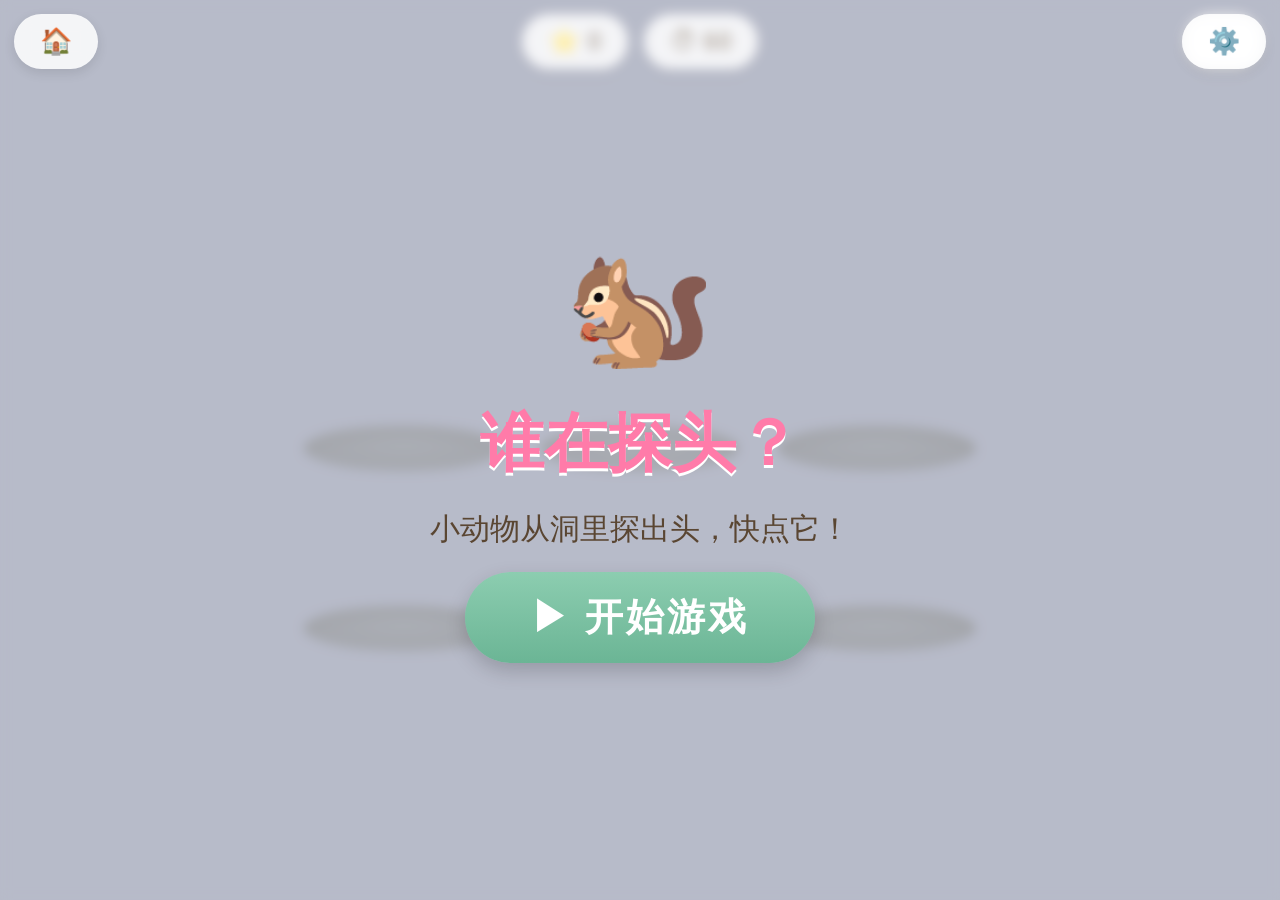
<file: mole.html>
<!DOCTYPE html>
<html lang="zh-CN">
<head>
<meta charset="UTF-8">
<meta name="viewport" content="width=device-width, initial-scale=1.0, maximum-scale=1.0, user-scalable=no, viewport-fit=cover">
<meta name="apple-mobile-web-app-capable" content="yes">
<title>动物地鼠 🐿️ 谁在探头？</title>
<link rel="stylesheet" href="common.css">
<style>
  /* 本页主题配色 */
  body { --sky1:#E7F2DB; --sky2:#F2EFDF; --sky3:#FBF1E2; --gr1:#AED898; --gr2:#97C783; --cl:rgba(255,255,255,.7); }
  body.theme-b { --sky1:#F9E9F0; --sky2:#F4EDF7; --sky3:#FDF3EE; --gr1:#F0D5DC; --gr2:#E7C3CF; --cl:rgba(255,255,255,.8); }
  body.theme-c { --sky1:#3E4A6B; --sky2:#4C5578; --sky3:#6B6480; --gr1:#3F5866; --gr2:#354A56; --cl:rgba(255,255,255,.16); }
  body #ground { height: 14vh; }

  /* 洞口区 */
  #field {
    position: fixed; left: 50%; top: 54%; transform: translate(-50%, -50%);
    display: grid; grid-template-columns: repeat(3, 1fr);
    gap: clamp(14px, 3.5vw, 30px);
    width: min(92vw, 680px);
    z-index: 5;
  }
  .hole { position: relative; height: clamp(96px, 17vw, 150px); overflow: hidden; }
  .pit {
    position: absolute; bottom: 0; left: 50%; transform: translateX(-50%);
    width: 96%; height: 30%;
    background: radial-gradient(ellipse at 50% 40%, #6B5138 0%, #4E3A28 75%);
    border-radius: 50%;
    box-shadow: inset 0 6px 10px rgba(0,0,0,.35);
  }
  body.theme-c .pit { background: radial-gradient(ellipse at 50% 40%, #2E3648 0%, #1F2534 75%); }
  .animal {
    position: absolute; bottom: 6%; left: 50%;
    font-size: clamp(50px, 9vw, 84px); line-height: 1;
    transform: translate(-50%, 130%);
    transition: transform .22s ease-out;
    filter: drop-shadow(0 3px 3px rgba(0,0,0,.15));
    cursor: pointer;
  }
  .animal.up { transform: translate(-50%, 0); }
  .animal.hit { animation: molehit .38s ease forwards; }
  @keyframes molehit {
    30%  { transform: translate(-50%, -16%) scale(1.15); }
    100% { transform: translate(-50%, 130%); }
  }
  .animal.gold { filter: drop-shadow(0 0 12px rgba(255,200,60,.95)); }
</style>
</head>
<body class="theme-c">

<div id="bg"></div>
<div id="ground"></div>

<div id="hud">
  <div></div>
  <div class="hudMid">
  <div class="pill" id="scorePill">⭐ <span id="score">0</span></div>
  <div class="pill" id="timerPill">⏱ <span id="timer">60</span></div>
  </div>
  <button class="pill iconBtn" id="pauseBtn" title="暂停">⏸</button>
</div>

<div id="field"></div>

<div id="pauseOverlay">
  <div class="big">⏸️</div>
  <p>休息一下～</p>
  <div class="pauseTools">
    <button class="pill iconBtn" id="musicBtn" title="音乐开关">🎵</button>
    <button class="pill iconBtn" id="themeBtn" title="换背景">🎨</button>
  </div>
</div>

<div id="endOverlay">
  <div class="card">
    <h2>时间到！</h2>
    <div class="stars" id="endStars">⭐⭐⭐</div>
    <div class="num">你交到了 <span id="finalScore">0</span> 个动物朋友！</div>
    <div id="dex"></div>
    <div class="num" style="font-size: clamp(14px,3vw,18px); color:#9B8B76;">动物图鉴（见过的都会亮起来）</div>
    <button class="pill" id="againBtn">▶ 再玩一次</button>
  </div>
</div>

<div id="start">
  <div class="demo">🐿️</div>
  <h1>谁在探头？</h1>
  <p>小动物从洞里探出头，快点它！</p>
  <button id="startBtn">▶ 开始游戏</button>
</div>

<script>
// 页面配置（必须在 common.js 之前）
window.GAME_DURATION = 60;
window.GameHooks = {
  onStart: function () { scheduleSpawn(); },
  onTimeUp: function () { endGame(); },
  onReset: function () { holes.forEach(retire); }
};
</script>
<script src="common.js"></script>
<script>
const S = BG.state;
const { pick, burst, showPraise, vibrate, chirp } = BG;

// ---------- 动物 ----------
const SPECIES = ['🐰','🐿️','🐣','🐻','🦊','🐷','🐸','🐵'];
const GOLDEN = '🦔';
const seen = new Set();

// 建 6 个洞
const field = document.getElementById('field');
const holes = [];
for (let i = 0; i < 6; i++) {
  const h = document.createElement('div');
  h.className = 'hole';
  const pit = document.createElement('div');
  pit.className = 'pit';
  h.appendChild(pit);
  field.appendChild(h);
  holes.push({ el: h, animal: null, busy: false });
}

function scheduleSpawn() {
  const delay = Math.max(600, 950 - (60 - S.timeLeft) * 4);   // 越到后面节奏稍快
  setTimeout(() => { spawnAnimal(); scheduleSpawn(); }, delay);
}

function spawnAnimal() {
  if (!S.started || S.paused || S.over || document.hidden) return;
  const free = holes.filter(h => !h.busy);
  if (!free.length) return;
  const hole = free[Math.floor(Math.random() * free.length)];
  const golden = Math.random() < 0.10;
  const species = golden ? GOLDEN : SPECIES[Math.floor(Math.random() * SPECIES.length)];

  const a = document.createElement('div');
  a.className = 'animal' + (golden ? ' gold' : '');
  a.textContent = species;
  hole.el.appendChild(a);
  hole.animal = a; hole.busy = true;

  requestAnimationFrame(() => requestAnimationFrame(() => a.classList.add('up')));

  // 金色地鼠：快速消失（约 0.8 秒）；普通动物停留 1.5~2.5 秒
  const stay = golden ? 800 : (1500 + Math.random() * 1000);
  const hideTimer = setTimeout(() => retire(hole), stay);

  a.addEventListener('pointerdown', e => {
    e.stopPropagation();
    if (BG.tooManyPointers() || a.classList.contains('hit')) return;
    clearTimeout(hideTimer);
    hitAnimal(hole, species, golden);
  });
}

function retire(hole) {
  if (hole.animal) {
    hole.animal.classList.remove('up');
    const el = hole.animal;
    setTimeout(() => el.remove(), 300);
  }
  hole.animal = null; hole.busy = false;
}

function hitAnimal(hole, species, golden) {
  const a = hole.animal;
  a.classList.remove('up');
  a.classList.add('hit');
  hole.animal = null; hole.busy = false;
  setTimeout(() => a.remove(), 450);

  BG.addScore(golden ? 3 : 1);
  seen.add(species);
  const r = a.getBoundingClientRect();
  burst(r.left + r.width/2, r.top + r.height/2, golden ? 14 : 8, golden ? ['⭐','✨','💫'] : '✨');
  if (golden || Math.random() < 0.35) showPraise(r.left + r.width/2, r.top, golden ? '金色地鼠！+3' : pick(['你好呀～','抓到啦！','哈哈','嘚嘚']));
  chirp(golden ? 950 : 420 + SPECIES.indexOf(species) * 55, golden);
  vibrate(golden ? 40 : 22);
}

// 点空白处：小草小花 + 音效
document.addEventListener('pointerdown', e => {
  if (!S.started || S.paused || S.over) return;
  if (e.target.closest('#hud') || e.target.closest('#start') || e.target.closest('#endOverlay')) return;
  if (BG.tooManyPointers()) return;
  const rip = document.createElement('div');
  const rs = 80 + Math.random() * 40;
  rip.className = 'ripple';
  rip.style.width = rip.style.height = rs + 'px';
  rip.style.left = (e.clientX - rs/2) + 'px'; rip.style.top = (e.clientY - rs/2) + 'px';
  document.body.appendChild(rip);
  setTimeout(() => rip.remove(), 550);
  const g = document.createElement('div');
  g.className = 'spark';
  g.textContent = pick(['🌱','🌼','🍀']);
  g.style.fontSize = '30px';
  g.style.left = e.clientX + 'px'; g.style.top = e.clientY + 'px';
  g.style.setProperty('--dx', '0px'); g.style.setProperty('--dy', '-30px');
  document.body.appendChild(g);
  setTimeout(() => g.remove(), 900);
  BG.playBlip();
  vibrate(8);
});

// ---------- 结算 ----------
function endGame() {
  holes.forEach(retire);
  const stars = S.score >= 20 ? '⭐⭐⭐⭐⭐' : S.score >= 12 ? '⭐⭐⭐⭐' : S.score >= 7 ? '⭐⭐⭐' : S.score >= 3 ? '⭐⭐' : '⭐';
  document.getElementById('endStars').textContent = stars;
  document.getElementById('finalScore').textContent = S.score;
  const dex = document.getElementById('dex');
  dex.innerHTML = '';
  [...SPECIES, GOLDEN].forEach(sp => {
    const el = document.createElement('span');
    el.textContent = sp;
    if (seen.has(sp)) el.classList.add('seen');
    dex.appendChild(el);
  });
  document.getElementById('endOverlay').style.display = 'flex';
}
</script>
</body>
</html>
</file>
<file: common.css>
/* common.css — 宝宝游戏屋通用样式（基础 / 背景层 / 顶栏 / 遮罩 / 结算 / 特效） */

* { margin: 0; padding: 0; box-sizing: border-box; user-select: none; -webkit-user-select: none; -webkit-touch-callout: none; }
html, body { width: 100%; height: 100%; overflow: hidden; position: fixed; }
body {
  font-family: "PingFang SC", "Hiragino Sans GB", sans-serif;
  touch-action: none; overscroll-behavior: none;
  background: var(--sky2, #F2EFE9);
}

/* 全屏背景层：配色由页面通过 CSS 变量提供（iPad Safari 不渲染 body 渐变，用独立层） */
#bg {
  position: fixed; inset: 0; z-index: 0; pointer-events: none;
  background: linear-gradient(180deg, var(--sky1) 0%, var(--sky2) 55%, var(--sky3) 100%);
  transition: background 1s ease;
}
body.theme-b #bg { background: linear-gradient(180deg, var(--sky1-b) 0%, var(--sky2-b) 55%, var(--sky3-b) 100%); }
body.theme-c #bg { background: linear-gradient(180deg, var(--sky1-c) 0%, var(--sky2-c) 55%, var(--sky3-c) 100%); }

/* 地面（页面可不使用） */
#ground {
  position: fixed; bottom: 0; left: 0; width: 100%; height: 12vh; z-index: 2;
  background: linear-gradient(180deg, var(--gr1), var(--gr2));
  transition: background 1s ease;
}
body.theme-b #ground { background: linear-gradient(180deg, var(--gr1-b), var(--gr2-b)); }
body.theme-c #ground { background: linear-gradient(180deg, var(--gr1-c), var(--gr2-c)); }

/* 云朵（页面可不使用） */
.cloud { position: absolute; background: var(--cl, rgba(255,255,255,.7)); border-radius: 100px; pointer-events: none; z-index: 1; }
.cloud::before, .cloud::after { content: ""; position: absolute; background: inherit; border-radius: 50%; }
.cloud::before { width: 55%; height: 150%; left: 12%; top: -55%; }
.cloud::after  { width: 40%; height: 120%; right: 12%; top: -40%; }
@keyframes drift { from { transform: translateX(-30vw); } to { transform: translateX(120vw); } }

/* 通用特效 */
.spark { position: absolute; z-index: 8; pointer-events: none; animation: spark .8s ease-out forwards; }
@keyframes spark { from { transform: translate(0,0) scale(1); opacity: 1; } to { transform: translate(var(--dx), var(--dy)) scale(.4); opacity: 0; } }
.praise { position: absolute; z-index: 9; pointer-events: none; font-weight: 800; color: #FF7BA9; text-shadow: 0 2px 0 #fff, 0 4px 10px rgba(0,0,0,.12); animation: praiseUp 1.1s ease-out forwards; white-space: nowrap; }
@keyframes praiseUp { from { transform: translate(-50%, 0) scale(.5); opacity: 0; } 30% { transform: translate(-50%, -16px) scale(1.2); opacity: 1; } to { transform: translate(-50%, -80px) scale(1); opacity: 0; } }
.ripple { position: absolute; z-index: 4; pointer-events: none; border-radius: 50%; border: 4px solid rgba(255,255,255,.9); background: rgba(255,255,255,.25); animation: ripple .5s ease-out forwards; }
@keyframes ripple { from { transform: scale(.2); opacity: 1; } to { transform: scale(1); opacity: 0; } }
@keyframes bob { 0%,100% { transform: translateY(0); } 50% { transform: translateY(-14px); } }
@keyframes bump { 40% { transform: scale(1.3); } }

/* 暂停时冻结所有动画 */
body.paused * { animation-play-state: paused !important; }

/* 顶栏：左 🏠 / 中 分数+倒计时 / 右 ⏸ 三段式 */
#hud { position: fixed; top: 14px; left: 0; width: 100%; display: grid; grid-template-columns: 1fr auto 1fr; align-items: center; padding: 0 18px; padding-top: env(safe-area-inset-top); z-index: 20; pointer-events: none; }
#hud > :first-child { justify-self: start; }
#hud > :last-child { justify-self: end; }
.hudMid { display: flex; gap: 16px; justify-self: center; pointer-events: none; }
.hudMid .pill { pointer-events: auto; }
#hud .pill { pointer-events: auto; background: rgba(255,255,255,.85); backdrop-filter: blur(8px); -webkit-backdrop-filter: blur(8px); border-radius: 999px; padding: 12px 26px; font-size: 26px; font-weight: 700; color: #5A4632; box-shadow: 0 4px 12px rgba(0,0,0,.1); border: none; font-family: inherit; }
.pill:active { transform: scale(.94); }
.iconBtn { display: inline-flex; align-items: center; justify-content: center; }
#scorePill.bump { animation: bump .35s ease-out; }
#musicBtn { position: relative; }
#musicBtn.off::after { content: ''; position: absolute; left: 50%; top: 50%; width: 62%; height: 3px; border-radius: 3px; background: #C97B6B; transform: translate(-50%, -50%) rotate(-45deg); }
@media (max-width: 520px) { #hud { padding: 0 10px; } .hudMid { gap: 8px; } #hud .pill { font-size: 17px; padding: 8px 14px; } }

/* 暂停遮罩（不可点击，仅 ⏸/▶ 可恢复） */
#pauseOverlay { position: fixed; inset: 0; z-index: 15; background: rgba(250,247,242,.78); backdrop-filter: blur(8px); -webkit-backdrop-filter: blur(8px); display: none; flex-direction: column; align-items: center; justify-content: center; gap: 18px; }
#pauseOverlay .big { font-size: clamp(60px, 14vw, 100px); animation: bob 1.8s ease-in-out infinite; cursor: pointer; }
#pauseOverlay p { font-size: clamp(22px, 4.5vw, 30px); color: #7A6A55; font-weight: 700; }
/* 暂停页里的大人开关：音乐 / 换背景（大圆角、无边框） */
.pauseTools { display: flex; gap: 18px; margin-top: 8px; }
.pauseTools .pill { font-size: clamp(24px, 5vw, 32px); padding: 18px 42px; border-radius: 30px; border: none; }
/* 暂停页三按钮（🎵 🎨 🔄）宽度一致 */
.pauseTools .pill, .pauseTools .toStartBtn {
  width: clamp(96px, 22vw, 128px); padding: 18px 0;
  display: inline-flex; align-items: center; justify-content: center;
}

/* 结算页 */
#endOverlay { position: fixed; inset: 0; z-index: 45; background: rgba(250,247,242,.88); backdrop-filter: blur(10px); -webkit-backdrop-filter: blur(10px); display: none; align-items: center; justify-content: center; padding: 24px; }
#endOverlay .card { background: rgba(255,255,255,.94); border-radius: 36px; padding: clamp(24px, 5vw, 44px) clamp(28px, 6vw, 56px); box-shadow: 0 14px 44px rgba(90,70,50,.10); display: flex; flex-direction: column; align-items: center; gap: 14px; }
#endOverlay h2 { font-size: clamp(30px, 6.5vw, 48px); color: #E88CA8; }
#endOverlay .stars { font-size: clamp(34px, 8vw, 56px); }
#endOverlay .num { font-size: clamp(20px, 4.5vw, 32px); color: #5A4632; font-weight: 800; }
#dex { display: flex; flex-wrap: wrap; justify-content: center; gap: 10px; font-size: clamp(26px, 6vw, 40px); max-width: 82vw; }
#dex span { opacity: .22; filter: grayscale(1); transition: all .3s; }
#dex span.seen { opacity: 1; filter: none; animation: bump .5s ease; }
#againBtn { font-size: clamp(22px, 4.5vw, 28px) !important; padding: 16px 44px !important; background: #F9DCE6 !important; color: #B25D7E !important; border: none; border-radius: 999px; font-weight: 700; font-family: inherit; box-shadow: 0 6px 16px rgba(232,140,168,.25); }
#againBtn:active { transform: scale(.95); }

/* 开始页 */
#start { position: fixed; inset: 0; z-index: 50; background: rgba(255,255,255,.6); backdrop-filter: blur(6px); -webkit-backdrop-filter: blur(6px); display: flex; flex-direction: column; align-items: center; justify-content: center; gap: 22px; cursor: pointer; padding: 24px; text-align: center; }
#start h1 { font-size: clamp(38px, 8.5vw, 64px); color: #FF7BA9; text-shadow: 0 3px 0 #fff; }
#start p { font-size: clamp(20px, 4.5vw, 30px); color: #5A4632; }
#start .hint { font-size: clamp(15px, 3vw, 19px); color: #9B8B76; }
#start .demo { font-size: clamp(70px, 16vw, 120px); animation: bob 1.6s ease-in-out infinite; }
#startBtn { font-family: inherit; border: none; cursor: pointer; background: linear-gradient(180deg, #8CCDB0, #6BB595); color: #fff; font-size: clamp(26px, 5.5vw, 38px); font-weight: 800; letter-spacing: 3px; padding: 20px 66px; border-radius: 999px; box-shadow: 0 8px 20px rgba(0,0,0,.18); }
#startBtn:active { transform: scale(.95); }

/* 覆盖层（开始页/暂停页/结算页）左上角的回主页按钮 */
.homeBtn { position: absolute; top: calc(14px + env(safe-area-inset-top)); left: 14px; z-index: 5; background: rgba(255,255,255,.85); backdrop-filter: blur(8px); -webkit-backdrop-filter: blur(8px); border-radius: 999px; padding: 12px 26px; font-size: 26px; font-weight: 700; color: #5A4632; text-decoration: none; box-shadow: 0 4px 12px rgba(0,0,0,.1); }
.homeBtn:active { transform: scale(.94); }
/* 置顶版回主页按钮：common.js 注入的独立图层，盖过所有覆盖层 */
#topHome { position: fixed; z-index: 60; }

/* 结算页「再玩一次」前 3 秒置灰 */
#againBtn:disabled { opacity: .45; box-shadow: none; }

/* 开始页设置按钮 + 面板（大人用：音乐 / 背景 / 时长） */
#settingsBtn { position: absolute; top: calc(14px + env(safe-area-inset-top)); right: 14px; z-index: 5; background: rgba(255,255,255,.85); backdrop-filter: blur(8px); -webkit-backdrop-filter: blur(8px); border-radius: 999px; padding: 12px 26px; font-size: 26px; font-weight: 700; color: #5A4632; border: none; font-family: inherit; box-shadow: 0 4px 12px rgba(0,0,0,.1); }
#settingsBtn:active { transform: scale(.94); }
#settingsPanel { position: fixed; inset: 0; z-index: 55; background: rgba(250,247,242,.82); backdrop-filter: blur(8px); -webkit-backdrop-filter: blur(8px); display: none; align-items: center; justify-content: center; }
#settingsPanel .card { background: rgba(255,255,255,.96); border-radius: 36px; padding: clamp(24px, 5vw, 40px) clamp(26px, 6vw, 52px); box-shadow: 0 14px 44px rgba(90,70,50,.12); display: flex; flex-direction: column; gap: 18px; max-width: 86vw; }
#settingsPanel h3 { font-size: clamp(24px, 5vw, 32px); color: #5A4632; text-align: center; }
.setRow { display: flex; align-items: center; flex-wrap: wrap; gap: 10px; }
.setRow .lab { font-size: clamp(18px, 3.6vw, 22px); font-weight: 800; color: #7A6A55; min-width: 4.6em; }
.seg { font-family: inherit; border: none; cursor: pointer; background: #F1EBE2; color: #7A6A55; font-size: clamp(16px, 3.4vw, 20px); font-weight: 700; padding: 10px 20px; border-radius: 999px; }
.seg.on { background: #8CCDB0; color: #fff; box-shadow: 0 4px 12px rgba(107,181,149,.35); }
#setClose { font-family: inherit; border: none; cursor: pointer; background: linear-gradient(180deg, #8CCDB0, #6BB595); color: #fff; font-size: clamp(20px, 4vw, 26px); font-weight: 800; padding: 12px 46px; border-radius: 999px; align-self: center; box-shadow: 0 6px 16px rgba(0,0,0,.15); margin-top: 4px; }
#setClose:active { transform: scale(.95); }

/* 窄屏：置顶 🏠 与 ⚙️ 跟顶栏按钮同步缩小，保持五者同高 */
@media (max-width: 520px) {
  .homeBtn, #settingsBtn { font-size: 17px; padding: 8px 14px; }
}

/* 暂停页 / 结算页的「回到开始页」按钮（与 🏠 主页区分） */
.pauseTools { flex-wrap: wrap; justify-content: center; }
.toStartBtn { font-family: inherit; border: none; cursor: pointer; border-radius: 999px; font-weight: 700; }
/* 结算页按钮排：「再玩一次」+ 🔄 同排同底色 */
.endBtnRow { display: flex; gap: 16px; justify-content: center; align-items: center; }
.pauseTools .toStartBtn { font-size: clamp(24px, 5vw, 32px); border-radius: 30px; }
#endOverlay .toStartBtn { font-size: clamp(22px, 4.5vw, 28px); padding: 16px 26px; background: #F9DCE6; color: #B25D7E; box-shadow: 0 6px 16px rgba(232,140,168,.25); }
.toStartBtn:active { transform: scale(.95); }
</file>
